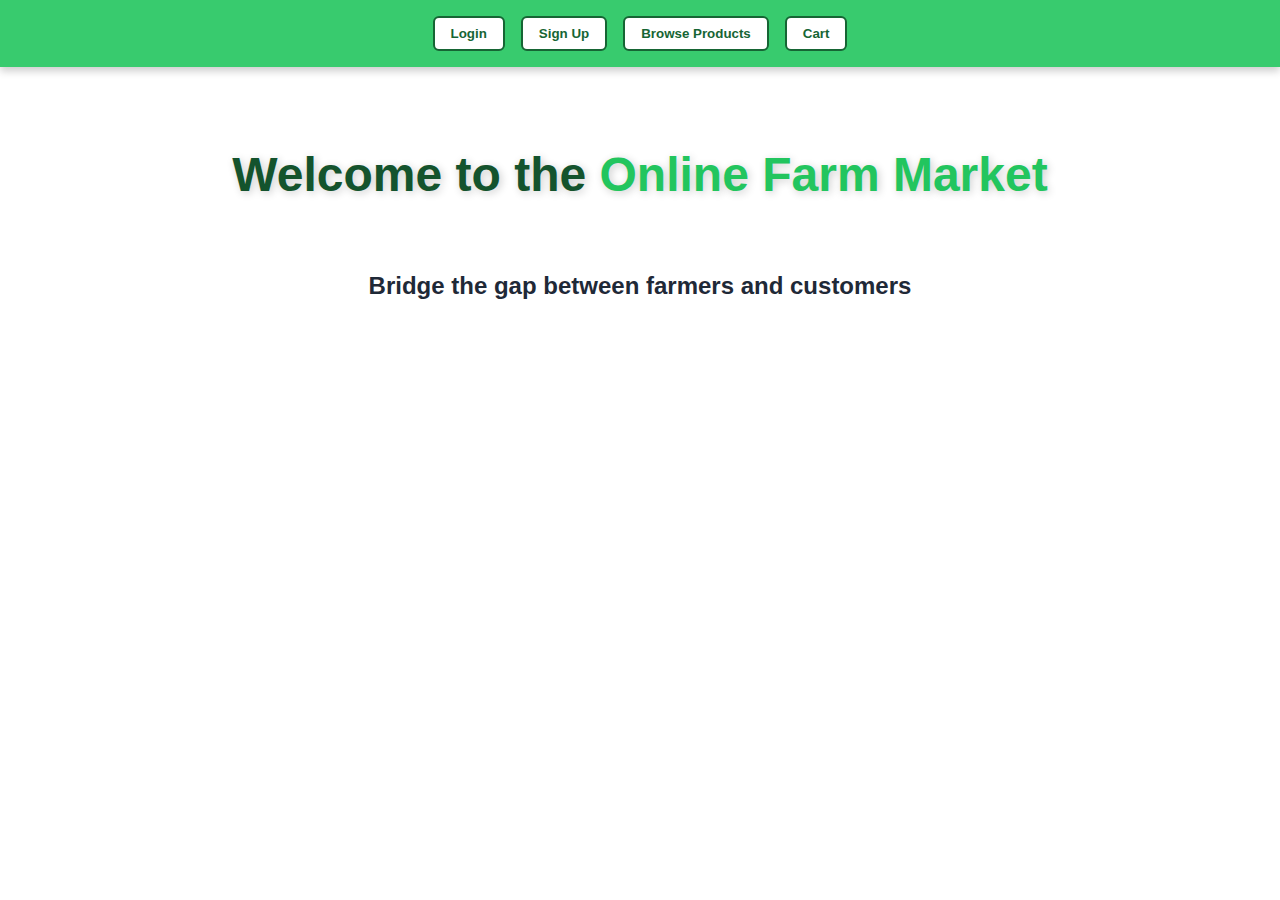
<file: EL/index.html>
<!DOCTYPE html>
<html lang="en">

<head>
    <meta charset="UTF-8">
    <title>Farm Market</title>
    <style>
        body {
            margin: 0;
            font-family: 'Segoe UI', Tahoma, Geneva, Verdana, sans-serif;
            background: url('https://tse2.mm.bing.net/th/id/OIP.pU3DwS1SYQcWBgLc3gTvCAHaEK?w=314&h=180&c=7&r=0&o=5&dpr=1.3&pid=1.7') no-repeat center center fixed;
            background-size: cover;
            color: #1f2937;
        }

        nav {
            background-color: rgba(34, 197, 94, 0.9);
            padding: 1rem;
            display: flex;
            justify-content: center;
            gap: 1rem;
            box-shadow: 0 4px 8px rgba(0, 0, 0, 0.2);
        }

        nav button {
            background-color: white;
            color: #166534;
            font-weight: bold;
            border: 2px solid #166534;
            padding: 0.5rem 1rem;
            border-radius: 0.375rem;
            cursor: pointer;
            transition: background-color 0.3s ease, color 0.3s ease;
        }

        nav button:hover {
            background-color: #166534;
            color: white;
        }

        h1 {
            text-align: center;
            margin: 5rem 0 2rem;
            color: #14532d;
            font-size: 3rem;
            font-weight: bold;
            text-shadow: 2px 2px 8px rgba(0, 0, 0, 0.2);
        }

        h1 span {
            color: #22c55e;
        }

        .nav-container {
            text-align: center;
        }

        .nav-container button {
            font-size: 1.1rem;
            padding: 0.6rem 1.2rem;
            margin-top: 1rem;
            border-radius: 0.5rem;
            border: none;
            background-color: #4ade80;
            color: #1f2937;
            font-weight: bold;
            cursor: pointer;
            transition: background-color 0.3s ease;
        }
        

        .nav-container button:hover {
            background-color: #22c55e;
            color: white;
        }
    </style>
</head>

<body>
    <nav>
        <button onclick="location.href='login.html'">Login</button>
        <button onclick="location.href='signup.html'">Sign Up</button>
        <button onclick="location.href='products.html'">Browse Products</button>
        <button onclick="location.href='cart.html'">Cart</button>
    </nav>

    <h1>Welcome to the <span>Online Farm Market</span></h1>
    <br>
    <center>
    <h2>Bridge the gap between farmers and customers</h2>
    </center>
</body>

</html>
</file>
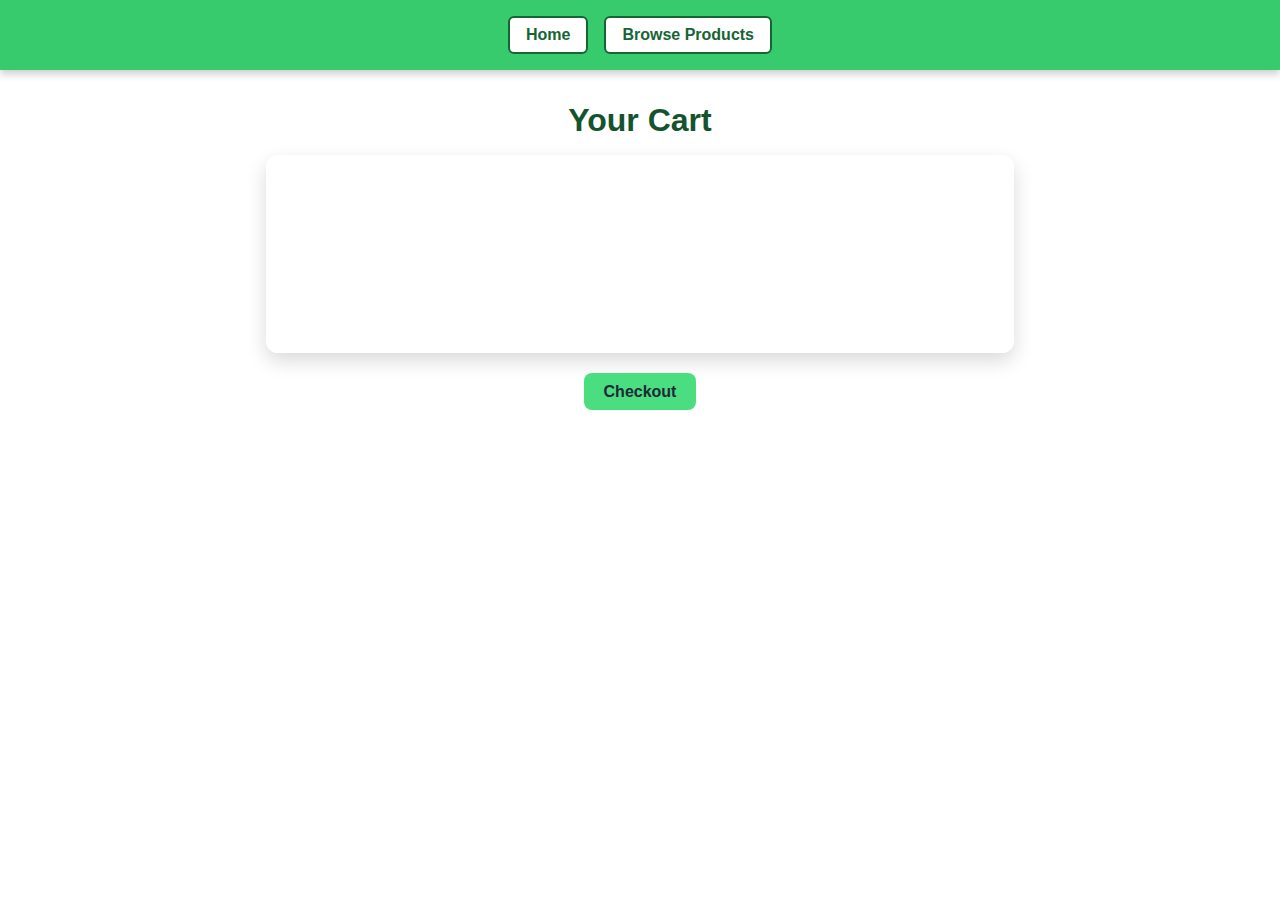
<file: EL/cart.html>
<!DOCTYPE html>
<html lang="en">

<head>
    <meta charset="UTF-8">
    <title>Cart</title>
    <style>
        body {
            margin: 0;
            font-family: 'Segoe UI', Tahoma, Geneva, Verdana, sans-serif;
            background: url('https://images.unsplash.com/photo-1599058917212-d750089bc4f8?auto=format&fit=crop&w=1740&q=80') no-repeat center center fixed;
            background-size: cover;
            color: #1f2937;
        }

        nav {
            background-color: rgba(34, 197, 94, 0.9);
            padding: 1rem;
            display: flex;
            justify-content: center;
            gap: 1rem;
            box-shadow: 0 4px 8px rgba(0, 0, 0, 0.2);
        }

        nav button {
            background-color: white;
            color: #166534;
            font-weight: bold;
            border: 2px solid #166534;
            padding: 0.5rem 1rem;
            border-radius: 0.375rem;
            cursor: pointer;
            transition: background-color 0.3s ease, color 0.3s ease;
        }

        nav button:hover {
            background-color: #166534;
            color: white;
        }

        h2 {
            text-align: center;
            margin: 2rem 0 1rem;
            color: #14532d;
            font-size: 2rem;
        }

        #cartItems {
            max-width: 700px;
            margin: 0 auto;
            background-color: rgba(255, 255, 255, 0.92);
            padding: 1.5rem;
            border-radius: 0.75rem;
            box-shadow: 0 8px 20px rgba(0, 0, 0, 0.15);
            min-height: 150px;
        }

        #cartItems p {
            background-color: #f0fdf4;
            border-left: 4px solid #22c55e;
            padding: 0.75rem 1rem;
            margin: 0.5rem 0;
            border-radius: 0.5rem;
            font-size: 1.1rem;
        }

        button {
            font-size: 1rem;
            padding: 0.6rem 1.2rem;
            border-radius: 0.5rem;
            border: none;
            background-color: #4ade80;
            color: #1f2937;
            font-weight: bold;
            cursor: pointer;
            transition: background-color 0.3s ease;
        }

        button:hover {
            background-color: #22c55e;
            color: white;
        }

        .checkout-container {
            text-align: center;
            margin-top: 20px;
        }
    </style>
</head>

<body>
    <nav>
        <button onclick="location.href='index.html'">Home</button>
        <button onclick="location.href='products.html'">Browse Products</button>
    </nav>

    <h2>Your Cart</h2>
    <div id="cartItems">
        <!-- Cart items will load here -->
    </div>

    <div class="checkout-container">
        <button onclick="checkout()">Checkout</button>
    </div>

    <script>
        async function loadCart() {
            const cartRes = await fetch(`http://localhost:8085/cart/view/1`);
            const items = await cartRes.json();

            const container = document.getElementById('cartItems');
            container.innerHTML = '';
            items.forEach(item => {
                container.innerHTML += `<p><strong>${item.productType}</strong> - ₹${item.price}</p>`;
            });
        }

        async function checkout() {
            const checkoutRes = await fetch(`http://localhost:8085/cart/checkout/1`, {
                method: 'POST'
            });
            const message = await checkoutRes.text();
            alert(message);
            loadCart();
        }

        loadCart();
    </script>
</body>

</html>
</file>
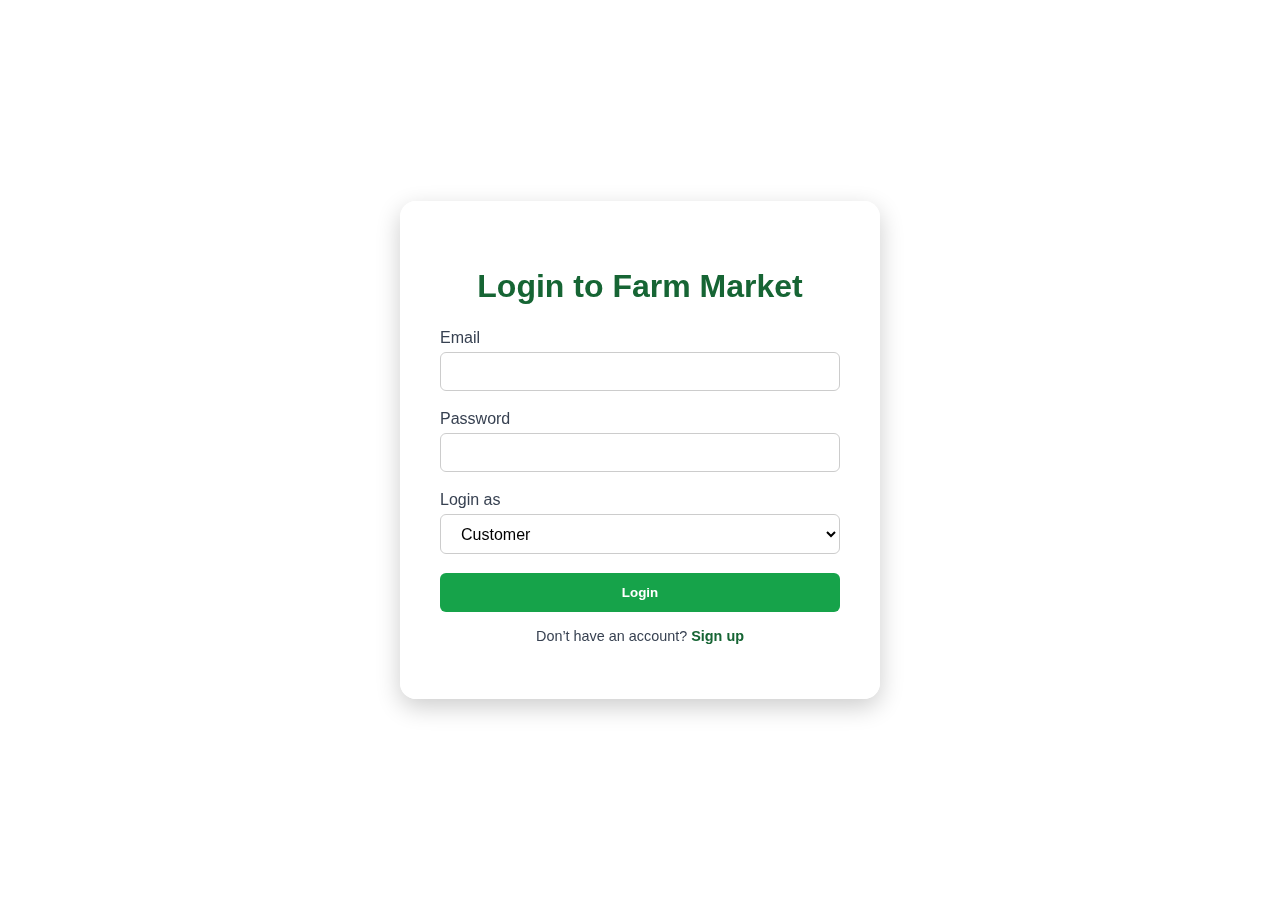
<file: EL/dashboard.html>
<!DOCTYPE html>
<html lang="en">

<head>
    <meta charset="UTF-8" />
    <title>Farmer Dashboard</title>
    <style>
        body {
            margin: 0;
            font-family: 'Segoe UI', Tahoma, Geneva, Verdana, sans-serif;
            background: url('https://images.unsplash.com/photo-1583912268181-336f9ef2c103?auto=format&fit=crop&w=1740&q=80') no-repeat center center fixed;
            background-size: cover;
            color: #1f2937;
        }
    
        nav {
            background-color: rgba(22, 101, 52, 0.9);
            color: white;
            padding: 1rem 2rem;
            display: flex;
            justify-content: space-between;
            align-items: center;
            box-shadow: 0 4px 6px rgba(0, 0, 0, 0.3);
        }
    
        nav h1 {
            font-size: 1.8rem;
            font-weight: bold;
        }
    
        .logout-btn {
            background-color: #dc2626;
            color: white;
            border: none;
            padding: 0.5rem 1rem;
            border-radius: 0.375rem;
            cursor: pointer;
            font-weight: bold;
        }
    
        .logout-btn:hover {
            background-color: #b91c1c;
        }
    
        .container {
            max-width: 1000px;
            margin: 2rem auto;
            padding: 1rem;
            background-color: rgba(255, 255, 255, 0.88);
            backdrop-filter: blur(6px);
            border-radius: 1rem;
            box-shadow: 0 8px 20px rgba(0, 0, 0, 0.15);
        }
    
        h2 {
            text-align: center;
            font-size: 1.75rem;
            margin-bottom: 1rem;
            color: #166534;
        }
    
        .error-message {
            color: #b91c1c;
            background-color: #fee2e2;
            padding: 0.75rem;
            border-radius: 0.375rem;
            text-align: center;
            margin-bottom: 1rem;
            display: none;
        }
    
        .card {
            background-color: white;
            padding: 1.5rem;
            border-radius: 0.75rem;
            box-shadow: 0 4px 10px rgba(0, 0, 0, 0.1);
            margin-bottom: 2rem;
        }
    
        .card h3 {
            margin-bottom: 1rem;
            font-size: 1.3rem;
            color: #14532d;
        }
    
        .form-grid {
            display: grid;
            grid-template-columns: repeat(auto-fit, minmax(200px, 1fr));
            gap: 1rem;
        }
    
        input,
        select {
            padding: 0.6rem;
            border: 1px solid #ccc;
            border-radius: 0.375rem;
            font-size: 1rem;
            background-color: #f9fafb;
        }
    
        input:focus,
        select:focus {
            outline: none;
            border-color: #22c55e;
            box-shadow: 0 0 0 2px rgba(34, 197, 94, 0.2);
        }
    
        .submit-btn {
            background-color: #22c55e;
            color: white;
            font-weight: bold;
            border: none;
            padding: 0.7rem;
            border-radius: 0.375rem;
            cursor: pointer;
            transition: background-color 0.3s ease;
        }
    
        .submit-btn:hover {
            background-color: #16a34a;
        }
    
        .full-width {
            grid-column: span 2;
        }
    
        .search-container {
            display: flex;
            flex-wrap: wrap;
            gap: 0.5rem;
            margin-bottom: 1rem;
        }
    
        .search-input {
            flex: 1 1 250px;
            padding: 0.5rem;
            border: 1px solid #ccc;
            border-radius: 0.375rem;
        }
    
        .button-group {
            display: flex;
            flex-wrap: wrap;
            gap: 0.5rem;
        }
    
        .search-btn,
        .reset-btn {
            background-color: #4ade80;
            color: #1f2937;
            border: none;
            padding: 0.5rem 0.8rem;
            border-radius: 0.375rem;
            cursor: pointer;
            font-weight: 500;
        }
    
        .search-btn:hover,
        .reset-btn:hover {
            background-color: #22c55e;
            color: white;
        }
    
        .product-list {
            display: grid;
            grid-template-columns: repeat(auto-fill, minmax(220px, 1fr));
            gap: 1rem;
        }
    
        .product-item {
            background-color: #f3f4f6;
            padding: 1rem;
            border-radius: 0.5rem;
            box-shadow: 0 2px 6px rgba(0, 0, 0, 0.05);
        }
    
        .fruit-item {
            border-left: 4px solid #f97316;
        }
    
        .vegetable-item {
            border-left: 4px solid #22c55e;
        }
    
        .empty-message {
            color: #6b7280;
            text-align: center;
            font-style: italic;
        }
    </style>
    
</head>

<body>
    <nav>
        <h1>Farmer Dashboard</h1>
        <button onclick="logout()" class="logout-btn">Logout</button>
    </nav>

    <div class="container">
        <h2>Welcome, <span id="farmerName">Farmer</span></h2>
        <div id="errorDisplay" class="error-message"></div>

        <div class="card">
            <h3>Add New Product</h3>
            <form id="productForm" class="form-grid">
                <input type="text" id="name" placeholder="Product Name" required />
                <input type="number" id="price" placeholder="Price (₹)" required step="0.01" min="0" />
                <input type="number" id="quantity" placeholder="Quantity (in Kg)" required min="1" />
                <select id="type" required class="full-width">
                    <option value="">Select Type</option>
                    <option value="fruit">Fruit</option>
                    <option value="vegetable">Vegetable</option>
                </select>
                <button type="submit" class="submit-btn full-width">Add Product</button>
            </form>
        </div>

        <div class="card">
            <h3>Your Products</h3>
            <div class="search-container">
                <input type="text" id="searchInput" placeholder="Search products..." class="search-input" />
                <div class="button-group">
                    <button onclick="searchProducts('fruit')" class="search-btn">Search Fruits</button>
                    <button onclick="searchProducts('vegetable')" class="search-btn">Search Vegetables</button>
                    <button onclick="loadProducts(localStorage.getItem('farmerId'))" class="reset-btn">Show All</button>
                </div>
            </div>
            <div id="productList" class="product-list">
                <p class="empty-message">Loading products...</p>
            </div>
        </div>
    </div>

    <script>
        document.addEventListener('DOMContentLoaded', function () {
            const email = localStorage.getItem('email');
            if (!email) {
                alert("You need to log in first!");
                window.location.href = "login.html";
                return;
            }
            loadFarmer();
        });

        function logout() {
            localStorage.clear();
            window.location.href = "login.html";
        }

        function showError(message) {
            const errorDisplay = document.getElementById('errorDisplay');
            errorDisplay.textContent = message;
            errorDisplay.style.display = 'block';
            setTimeout(() => errorDisplay.style.display = 'none', 5000);
        }

        async function loadFarmer() {
            try {
                const email = localStorage.getItem('email');
                const res = await fetch(`http://localhost:8085/farmers/byEmail?email=${encodeURIComponent(email)}`);
                const farmer = await res.json();

                document.getElementById('farmerName').textContent = farmer.name || "Farmer";
                localStorage.setItem('farmerId', farmer.id);
                loadProducts(farmer.id);
            } catch (err) {
                showError("Unable to fetch farmer details.");
            }
        }

        async function loadProducts(farmerId) {
            if (!farmerId) {
                showError("Farmer ID not found.");
                return;
            }

            document.getElementById('productList').innerHTML = '<p class="empty-message">Loading products...</p>';

            try {
                const [fruitRes, vegRes] = await Promise.all([
                    fetch(`http://localhost:8085/products/farmer/${farmerId}/fruits`),
                    fetch(`http://localhost:8085/products/farmer/${farmerId}/vegetables`)
                ]);
                const fruits = await fruitRes.json();
                const vegetables = await vegRes.json();
                displayProducts([...fruits, ...vegetables]);
            } catch (err) {
                showError("Failed to load products.");
            }
        }

        function displayProducts(products) {
            const container = document.getElementById('productList');
            container.innerHTML = '';

            if (!Array.isArray(products) || products.length === 0) {
                container.innerHTML = '<p class="empty-message">No products found.</p>';
                return;
            }

            products.forEach(p => {
                const type = p.hasOwnProperty('category') ? 'Vegetable' : 'Fruit';
                const itemClass = type === 'Fruit' ? 'fruit-item' : 'vegetable-item';

                container.innerHTML += `
          <div class="product-item ${itemClass}">
            <p><strong>Name:</strong> ${p.name}</p>
            <p><strong>Price:</strong> ₹${parseFloat(p.price).toFixed(2)}</p>
            <p><strong>Quantity:</strong> ${p.quantity} Kg</p>
            <p><strong>Type:</strong> ${type}</p>
          </div>
        `;
            });
        }

        async function searchProducts(type) {
            const searchTerm = document.getElementById('searchInput').value.trim();
            if (!searchTerm) {
                showError("Please enter a search term.");
                return;
            }

            document.getElementById('productList').innerHTML = '<p class="empty-message">Searching...</p>';

            try {
                const response = await fetch(`http://localhost:8085/products/search/${type}s?name=${encodeURIComponent(searchTerm)}`);
                const results = await response.json();
                displayProducts(results);
            } catch (err) {
                showError("Search failed.");
            }
        }

        document.getElementById('productForm').addEventListener('submit', async function (e) {
            e.preventDefault();

            const name = document.getElementById('name').value.trim();
            const price = document.getElementById('price').value.trim();
            const quantity = document.getElementById('quantity').value.trim();
            const type = document.getElementById('type').value;
            const farmerId = 1;
console.log(name);
console.log(price);
console.log(quantity);
console.log(type);
console.log(farmerId);
            if (!name || !price || !quantity || !type || !farmerId) {
                showError("All fields are required.");
                return;
            }

            const product = {
                name: name,
                price: parseFloat(price),
                quantity: parseInt(quantity)
            };

            const endpoint = type === 'fruit'
                ? `http://localhost:8085/products/add/fruit/${farmerId}`
                : `http://localhost:8085/products/add/vegetable/${farmerId}`;

            try {
                const res = await fetch(endpoint, {
                    method: 'POST',
                    headers: { 'Content-Type': 'application/json' },
                    body: JSON.stringify(product)
                });

                if (!res.ok) throw new Error("Failed to add product.");

                loadProducts(farmerId);
                document.getElementById('productForm').reset();
            } catch (err) {
                showError("Error adding product.");
            }
        });
    </script>
</body>

</html>
</file>
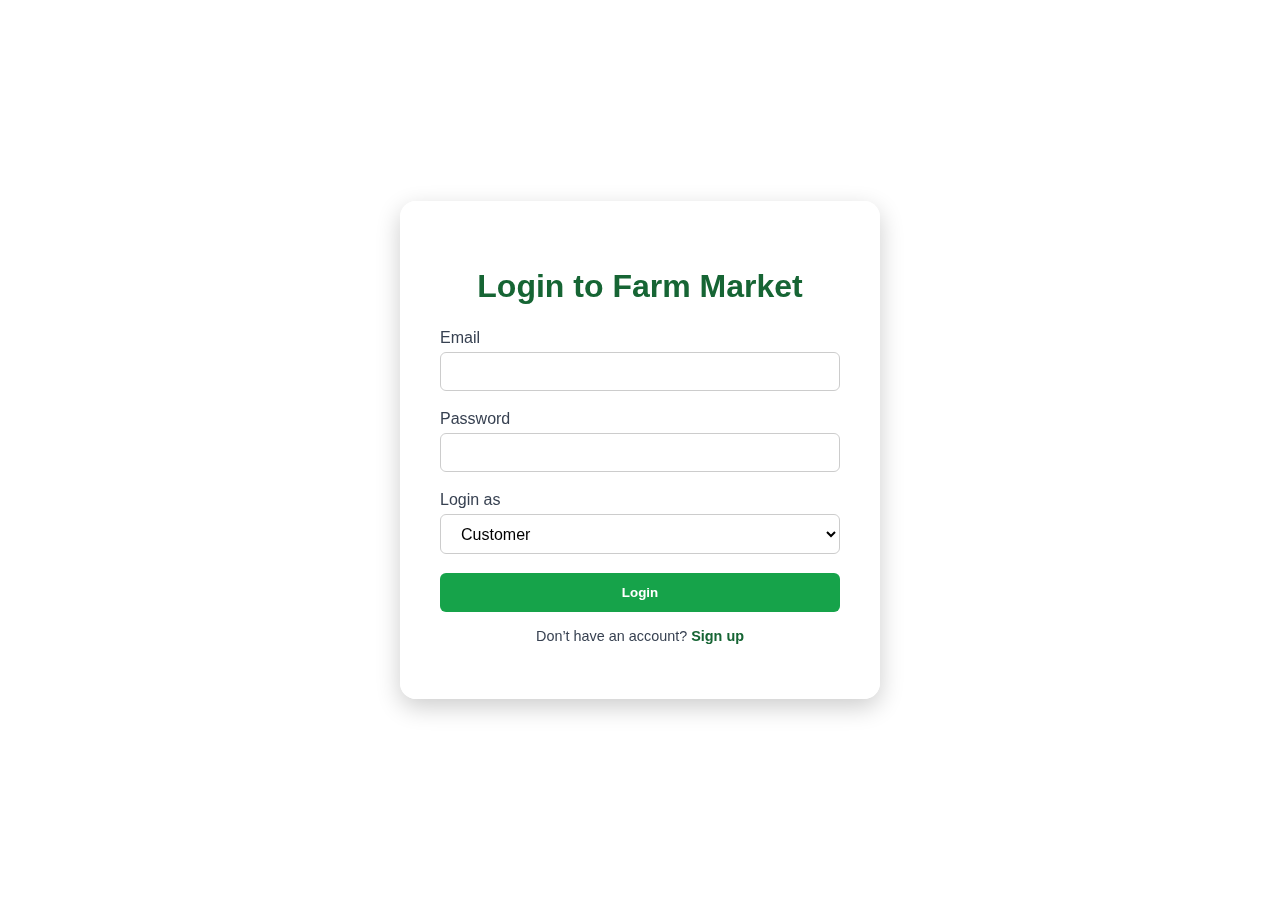
<file: EL/login.html>
<!DOCTYPE html>
<html lang="en">

<head>
    <meta charset="UTF-8">
    <title>Login - Farm Market</title>
    <style>
        body {
            margin: 0;
            font-family: 'Segoe UI', Tahoma, Geneva, Verdana, sans-serif;
            background-image: url('https://tse2.mm.bing.net/th/id/OIP.t-dD_sHLWtdk5RQ-9NQbYAHaDF?w=297&h=145&c=7&r=0&o=5&dpr=1.3&pid=1.7');
            background-size: cover;
            background-position: center;
            min-height: 100vh;
            display: flex;
            align-items: center;
            justify-content: center;
        }

        .container {
            background: rgba(255, 255, 255, 0.85);
            backdrop-filter: blur(10px);
            border-radius: 1rem;
            padding: 2.5rem;
            box-shadow: 0 8px 24px rgba(0, 0, 0, 0.2);
            width: 100%;
            max-width: 400px;
        }

        h2 {
            text-align: center;
            font-size: 2rem;
            margin-bottom: 1.5rem;
            color: #166534;
        }

        form {
            display: flex;
            flex-direction: column;
        }

        label {
            font-weight: 500;
            margin-bottom: 0.3rem;
            color: #374151;
        }

        input,
        select {
            padding: 0.6rem 1rem;
            margin-bottom: 1.2rem;
            border: 1px solid #ccc;
            border-radius: 0.375rem;
            font-size: 1rem;
            background-color: rgba(255, 255, 255, 0.95);
            transition: border-color 0.3s ease;
        }

        input:focus,
        select:focus {
            outline: none;
            border-color: #22c55e;
            box-shadow: 0 0 0 2px rgba(34, 197, 94, 0.3);
        }

        button {
            background-color: #16a34a;
            color: white;
            font-weight: 600;
            padding: 0.75rem 1rem;
            border: none;
            border-radius: 0.375rem;
            cursor: pointer;
            transition: background-color 0.3s ease;
        }

        button:hover {
            background-color: #15803d;
        }

        p {
            text-align: center;
            margin-top: 1rem;
            font-size: 0.9rem;
            color: #374151;
        }

        a {
            color: #166534;
            font-weight: 600;
            text-decoration: none;
        }

        a:hover {
            text-decoration: underline;
        }

        @media (max-width: 480px) {
            .container {
                padding: 2rem 1.5rem;
            }
        }
    </style>
</head>

<body>

    <div class="container">
        <h2>Login to Farm Market</h2>
        <form id="loginForm">
            <label for="email">Email</label>
            <input type="email" id="email" required />

            <label for="password">Password</label>
            <input type="password" id="password" required />

            <label for="role">Login as</label>
            <select id="role" required>
                <option value="customer">Customer</option>
                <option value="farmer">Farmer</option>
            </select>

            <button type="submit">Login</button>
        </form>
        <p>Don’t have an account? <a href="signup.html">Sign up</a></p>
    </div>

    <script>
        document.getElementById('loginForm').addEventListener('submit', async function (e) {
            e.preventDefault();
            const role = document.getElementById('role').value;
            const email = document.getElementById('email').value;
            const password = document.getElementById('password').value;

            const res = await fetch(`http://localhost:8085/auth/login/${role}`, {
                method: 'POST',
                headers: { 'Content-Type': 'application/json' },
                body: JSON.stringify({ email, password })
            });

            if (res.ok) {
                localStorage.setItem('email', email);
                alert("Login successful!");
                window.location.href = role === 'customer' ? 'products.html' : 'dashboard.html';
            } else {
                alert("Login failed. Please check your credentials.");
            }
        });
    </script>

</body>

</html>
</file>
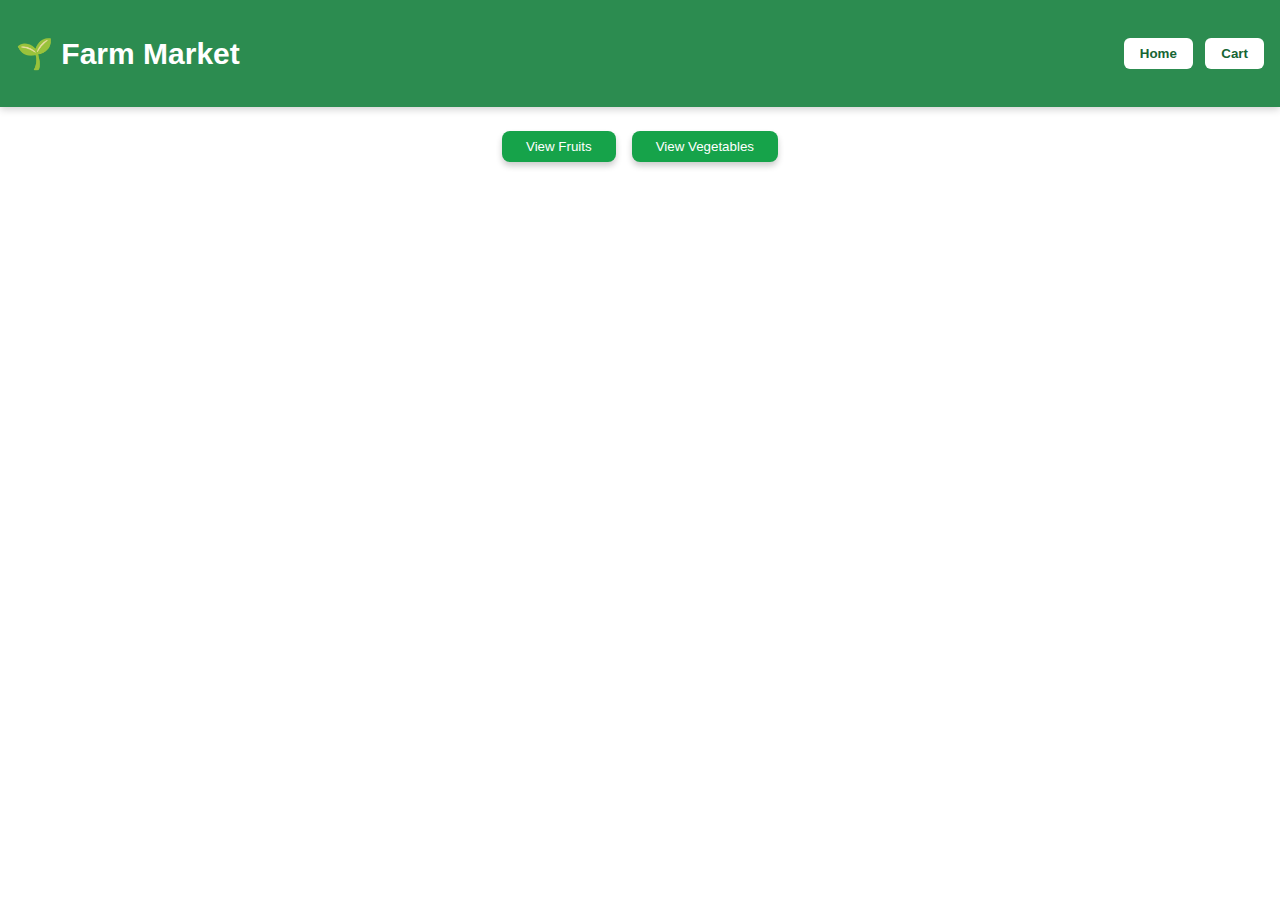
<file: EL/products.html>
<!DOCTYPE html>
<html lang="en">

<head>
    <meta charset="UTF-8">
    <title>Products | Farm Market</title>
    <style>
        body {
            min-height: 100vh;
            background-image: url('https://images.unsplash.com/photo-1601396343909-5f8e2d8853e7?auto=format&fit=crop&w=1770&q=80');
            background-size: cover;
            background-position: center;
            background-repeat: no-repeat;
            margin: 0;
            font-family: Arial, sans-serif;
        }

        nav {
            background-color: rgba(21, 128, 61, 0.9);
            color: white;
            padding: 1rem;
            display: flex;
            justify-content: space-between;
            align-items: center;
            box-shadow: 0 2px 8px rgba(0, 0, 0, 0.2);
        }

        nav h1 {
            font-size: 1.875rem;
            font-weight: bold;
        }

        nav button {
            background-color: white;
            color: #166534;
            padding: 0.5rem 1rem;
            border-radius: 0.375rem;
            font-weight: 600;
            border: none;
            cursor: pointer;
            margin-left: 0.5rem;
        }

        nav button:hover {
            background-color: #e5e7eb;
        }

        .selection {
            display: flex;
            justify-content: center;
            gap: 1rem;
            margin-top: 1.5rem;
        }

        .selection button {
            background-color: #16a34a;
            color: white;
            padding: 0.5rem 1.5rem;
            border-radius: 0.5rem;
            box-shadow: 0 4px 6px rgba(0, 0, 0, 0.2);
            font-weight: 500;
            border: none;
            cursor: pointer;
        }

        .selection button:hover {
            background-color: #15803d;
        }

        #productList {
            display: grid;
            grid-template-columns: 1fr;
            gap: 2rem;
            padding: 2rem;
            margin-top: 1rem;
            max-width: 1120px;
            margin-left: auto;
            margin-right: auto;
        }

        @media (min-width: 768px) {
            #productList {
                grid-template-columns: repeat(2, 1fr);
            }
        }

        @media (min-width: 1024px) {
            #productList {
                grid-template-columns: repeat(3, 1fr);
            }
        }

        .frosted {
            background-color: rgba(255, 255, 255, 0.85);
            backdrop-filter: blur(8px);
        }

        .product-card {
            padding: 1.5rem;
            border-radius: 1rem;
            box-shadow: 0 10px 25px rgba(0, 0, 0, 0.2);
            text-align: center;
        }

        .product-card h2 {
            font-size: 1.5rem;
            font-weight: bold;
            color: #1f2937;
            margin-bottom: 0.5rem;
        }

        .product-card img {
            max-width: 100%;
            height: auto;
            margin-bottom: 0.5rem;
            border-radius: 0.5rem;
        }

        .product-card p {
            margin-bottom: 0.5rem;
            color: #4b5563;
        }

        .product-card .price {
            color: #065f46;
            font-weight: 800;
            font-size: 1.125rem;
            margin-bottom: 1rem;
        }

        .product-card button {
            background-color: #16a34a;
            color: white;
            padding: 0.5rem 1rem;
            border: none;
            border-radius: 0.375rem;
            font-weight: 600;
            cursor: pointer;
            box-shadow: 0 2px 6px rgba(0, 0, 0, 0.15);
        }

        .product-card button:hover {
            background-color: #15803d;
        }
        .img{
            height:120px;
            width:120px;
        }
    </style>
</head>

<body>

    <!-- Navigation Bar -->
    <nav>
        <h1>🌱 Farm Market</h1>
        <div>
            <button onclick="location.href='index.html'">Home</button>
            <button onclick="location.href='cart.html'">Cart</button>
        </div>
    </nav>

    <!-- Product Selection -->
    <div class="selection">
        <button onclick="loadFruits()">View Fruits</button>
        <button onclick="loadVegetables()">View Vegetables</button>
    </div>

    <!-- Product List -->
    <div id="productList"></div>

    <script>
        async function loadFruits() {
            try {
                const res = await fetch('http://localhost:8085/products/fruits');
                const fruits = await res.json();
                renderProducts(fruits, 'Fruit');
            } catch (err) {
                alert("Failed to load fruits.");
            }
        }

        async function loadVegetables() {
            try {
                const res = await fetch('http://localhost:8085/products/vegetables');
                const vegetables = await res.json();
                renderProducts(vegetables, 'Vegetable');
            } catch (err) {
                alert("Failed to load vegetables.");
            }
        }

        function renderProducts(items, type) {
            const container = document.getElementById('productList');
            container.innerHTML = '';
            items.forEach(item => {
                const card = document.createElement('div');
                card.className = "frosted product-card";

                card.innerHTML = `
                    <h2>${item.name}</h2>
                    <img src="https://th.bing.com/th/id/R.171469519d57e63bf0cb18c3257797e3?rik=Rs1FirAHPKiyXA&riu=http%3a%2f%2fbaltana.com%2ffiles%2fwallpapers-2%2fFruit-HD-Wallpapers-03484.jpg&ehk=vCkyvMr8GDHyj4WOqKHz1Tz91y4XEOUinujHPnA5gYw%3d&risl=&pid=ImgRaw&r=0" alt="product image" class="img">
                    <p><strong>Type:</strong> ${type}</p>
                    <p class="price">₹${item.price}</p>
                    <button onclick="addToCart(${item.id}, '${type}', '${item.name}')">Add to Cart</button>
                `;
                container.appendChild(card);
            });
        }

        async function addToCart(productId, productType, productName) {
            const customerEmail = "manick99@gmail.com";
            try {
                const body = {
                    productId: productId,
                    productType: productType,
                    productName: productName,
                    quantity: 1
                };

                const cartRes = await fetch(`http://localhost:8085/cart/add/1`, {
                    method: 'POST',
                    headers: {
                        'Content-Type': 'application/json',
                        'Accept': 'application/json'
                    },
                    body: JSON.stringify(body)
                });

                const result = await cartRes.text();

                if (!cartRes.ok) {
                    throw new Error(result);
                }

                alert("Added to cart: " + result);
            } catch (err) {
                alert("Error: " + err.message);
            }
        }
    </script>
</body>

</html>
</file>
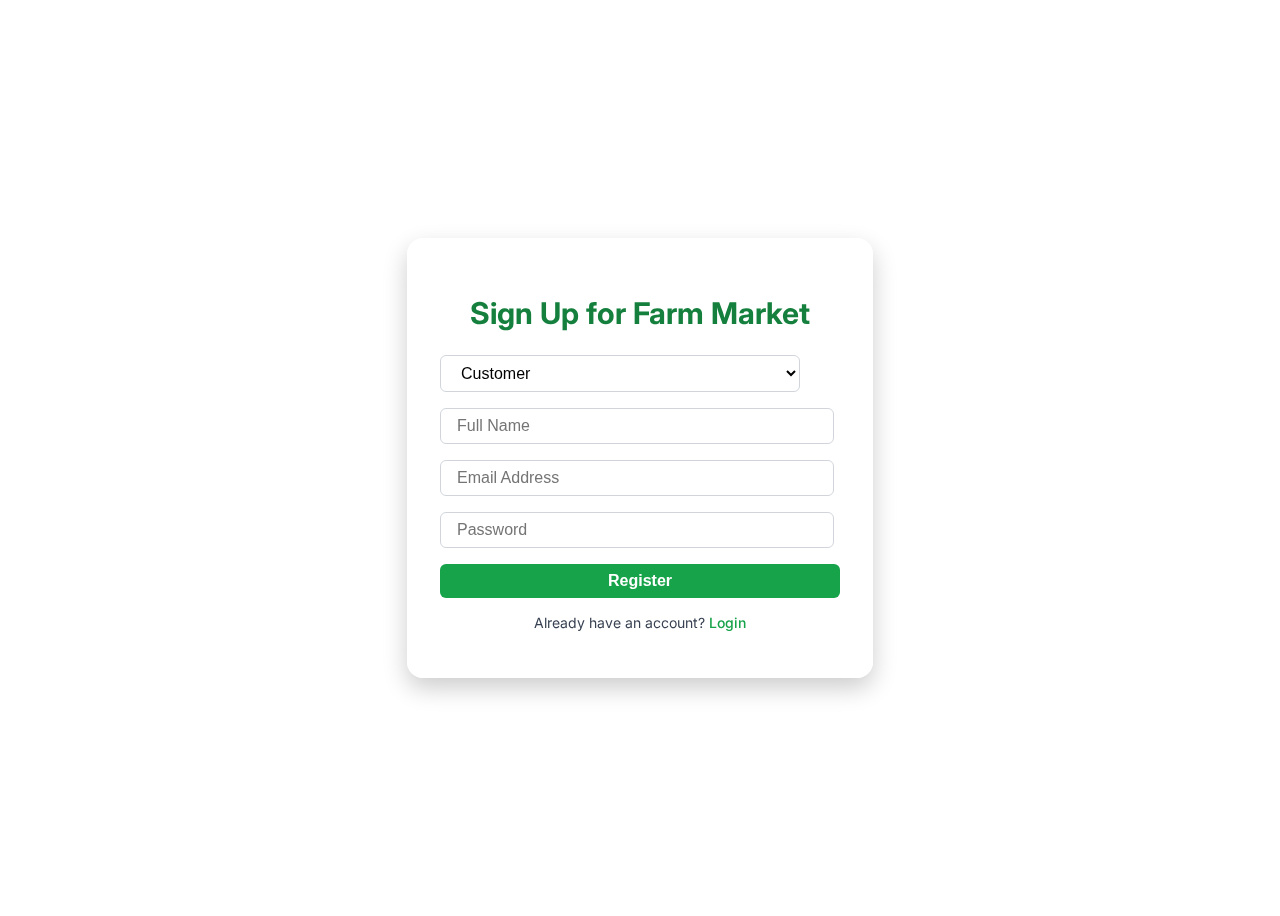
<file: EL/signup.html>
<!DOCTYPE html>
<html lang="en">

<head>
    <meta charset="UTF-8" />
    <title>Sign Up</title>
    <link href="https://fonts.googleapis.com/css2?family=Inter:wght@400;600;700&display=swap" rel="stylesheet">
    <style>
        body {
            min-height: 100vh;
            display: flex;
            align-items: center;
            justify-content: center;
            background-image: url('https://tse1.mm.bing.net/th/id/OIP.TVgBtphGZA_6Nr1GcRTfcgHaFn?w=246&h=187&c=7&r=0&o=5&dpr=1.3&pid=1.7');
            background-size: cover;
            background-position: center;
            font-family: 'Inter', sans-serif;
        }

        .container {
            background-color: rgba(255, 255, 255, 0.8);
            backdrop-filter: blur(10px);
            border: 1px solid rgba(255, 255, 255, 0.3);
            padding: 2rem;
            border-radius: 1rem;
            box-shadow: 0 10px 25px rgba(0, 0, 0, 0.2);
            width: 100%;
            max-width: 400px;
        }

        .title {
            font-size: 1.875rem;
            font-weight: 700;
            color: #15803d;
            text-align: center;
            margin-bottom: 1.5rem;
        }

        form {
            display: flex;
            flex-direction: column;
            gap: 1rem;
        }

        select,
        input {
            width: 90%;
            padding: 0.5rem 1rem;
            border: 1px solid #d1d5db;
            border-radius: 0.375rem;
            background-color: rgba(255, 255, 255, 0.9);
            outline: none;
            font-size: 1rem;
        }

        select:focus,
        input:focus {
            border-color: #22c55e;
            box-shadow: 0 0 0 2px #22c55e55;
        }

        button {
            width: 100%;
            background-color: #16a34a;
            color: white;
            font-weight: 600;
            padding: 0.5rem 0;
            border: none;
            border-radius: 0.375rem;
            cursor: pointer;
            transition: background-color 0.3s ease;
            font-size: 1rem;
        }

        button:hover {
            background-color: #15803d;
        }

        .footer {
            text-align: center;
            margin-top: 1rem;
            font-size: 0.875rem;
            color: #374151;
        }

        .footer a {
            color: #16a34a;
            font-weight: 500;
            text-decoration: none;
        }

        .footer a:hover {
            text-decoration: underline;
        }
    </style>
</head>

<body>
    <div class="container">
        <h2 class="title">Sign Up for Farm Market</h2>
        <form id="signupForm">
            <select id="role" required>
                <option value="customer">Customer</option>
                <option value="farmer">Farmer</option>
            </select>
            <input type="text" id="name" placeholder="Full Name" required />
            <input type="email" id="email" placeholder="Email Address" required />
            <input type="password" id="password" placeholder="Password" required />
            <button type="submit">Register</button>
        </form>
        <p class="footer">
            Already have an account?
            <a href="login.html">Login</a>
        </p>
    </div>

    <script>
        document.getElementById('signupForm').addEventListener('submit', async function (e) {
            e.preventDefault();
            const role = document.getElementById('role').value;
            const body = {
                name: document.getElementById('name').value,
                email: document.getElementById('email').value,
                password: document.getElementById('password').value
            };
            const res = await fetch(`http://localhost:8085/auth/signup/${role}`, {
                method: 'POST',
                headers: { 'Content-Type': 'application/json' },
                body: JSON.stringify(body)
            });
            alert(await res.text());
        });
    </script>

</body>

</html>
</file>
